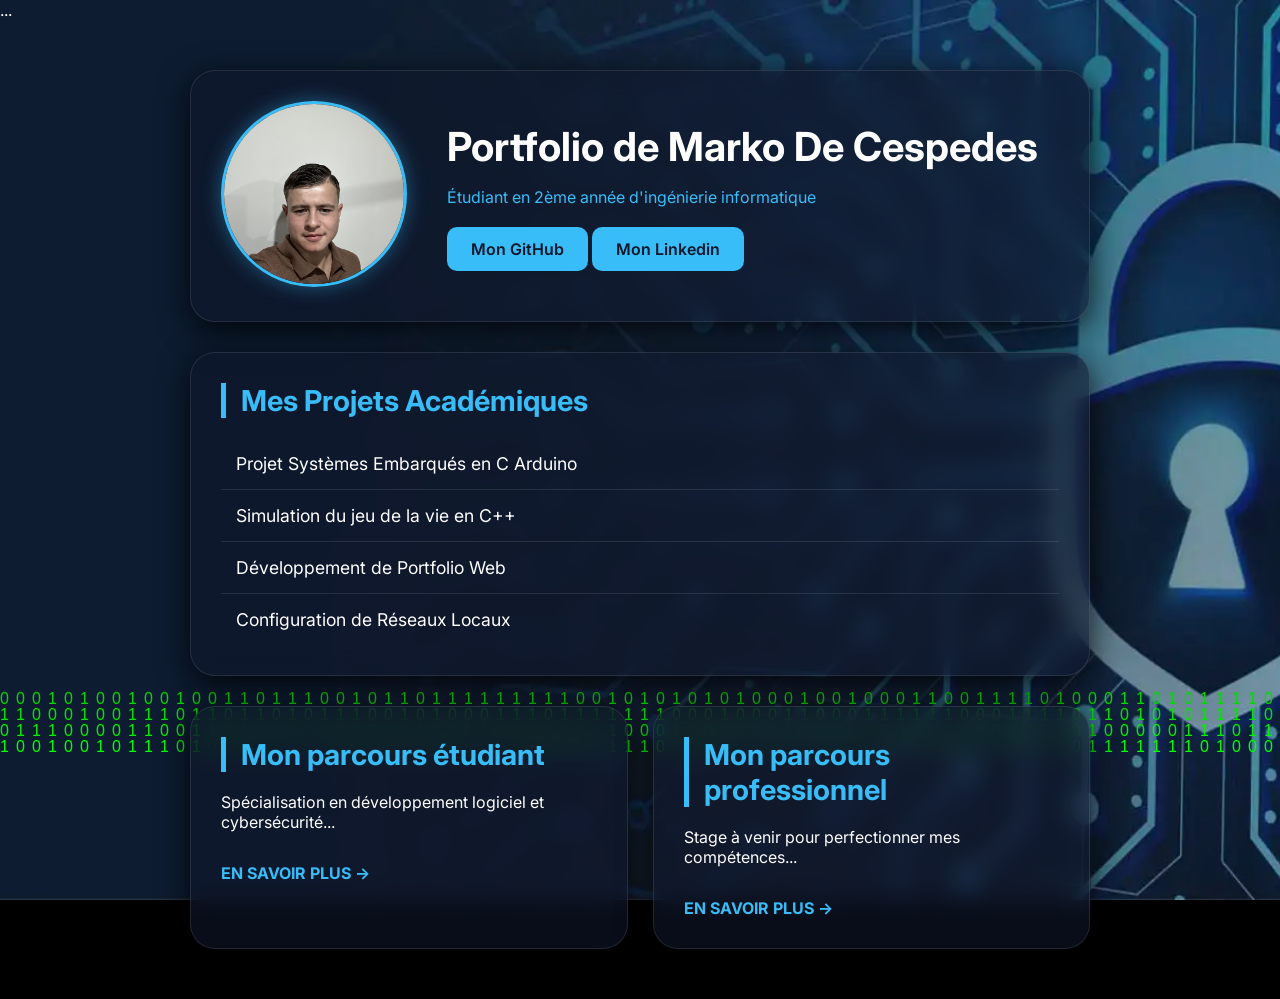
<file: index.html>
<!DOCTYPE html>
<html lang="fr">
<head>
    <meta charset="UTF-8">
    <!DOCTYPE html>
<html lang="fr">
<head>
    <meta charset="UTF-8">
    <meta name="viewport" content="width=device-width, initial-scale=1.0">
    
    <title>Projet Réseau | Marko</title>
    <link rel="stylesheet" href="../CSS/projet-reseau.css">
</head>
<body>
...
    <meta name="viewport" content="width=device-width, initial-scale=1.0">
    <title>Marko | Portfolio</title>
    <link rel="stylesheet" href="CSS/style.css">
    <link href="https://fonts.googleapis.com/css2?family=Inter:wght@400;700&display=swap" rel="stylesheet">
</head>
<body>
    <canvas id="matrixCanvas"></canvas>
    <div class="page-wrapper">
        
        <div class="glass-card profile-card">
            <div class="main-layout">
                <div class="photo-column">
                    <img src="IMAGE/IMG_2701.jpg" alt="Photo de Marko" class="profile-img">
                </div>
                <div class="text-column">
                    <h1 class="welcome-text">Portfolio de Marko De Cespedes</h1>
                    <p class="tagline">Étudiant en 2ème année d'ingénierie informatique</p>
                    <div class="links">
                        <a href="https://github.com/ushmarko-ui" target="_blank" class="btn btn-primary">Mon GitHub</a>
                         <a href="https://www.linkedin.com/in/marko-de-cespedes-139695360/" target="_blank" class="btn btn-primary">Mon Linkedin</a>
                    </div>
                </div>
            </div>
        </div>

        <div class="glass-card projects-container">
            <h2>Mes Projets Académiques</h2>
            <ul class="projects-list">
                <li><a href="HTML/projet-systeme.html">Projet Systèmes Embarqués en C Arduino</a></li>
                <li><a href="HTML/projet-algo.html">Simulation du jeu de la vie en C++</a></li>
                <li><a href="HTML/projet-web.html">Développement de Portfolio Web</a></li>
                <li><a href="HTML/projet-reseau.html">Configuration de Réseaux Locaux</a></li>
            </ul>
        </div>

        <div class="cards-container">
            <div class="glass-card about-card">
                <h2>Mon parcours étudiant</h2>
                <p>Spécialisation en développement logiciel et cybersécurité...</p>
                <a href="HTML/parcours.html" class="btn-more">EN SAVOIR PLUS →</a>
            </div>
            
            <div class="glass-card about-card">
                <h2>Mon parcours professionnel</h2>
                <p>Stage à venir pour perfectionner mes compétences...</p>
                <a href="HTML/professionnel.html" class="btn-more">EN SAVOIR PLUS →</a>
            </div>
        </div>
    </div>

</body>
</html>
</div> <script>
        const canvas = document.getElementById('matrixCanvas');
        const ctx = canvas.getContext('2d');

        // On ajuste la taille du canvas à celle de la fenêtre
        canvas.height = window.innerHeight;
        canvas.width = window.innerWidth;

        // Les caractères à utiliser (tu peux ajouter des Katakana si tu veux le vrai style Matrix)
        const characters = '01'; 
        const fontSize = 16;
        const columns = canvas.width / fontSize; // Nombre de colonnes de pluie

        // Un tableau pour gérer la position 'y' de chaque colonne
        const drops = [];
        // On initialise chaque colonne en haut de l'écran
        for (let x = 0; x < columns; x++) {
            drops[x] = 1;
        }

        // La fonction qui dessine la pluie
        function draw() {
            // Fond noir très transparent pour créer l'effet de traînée
            ctx.fillStyle = 'rgba(0, 0, 0, 0.05)';
            ctx.fillRect(0, 0, canvas.width, canvas.height);

            // Couleur verte fluo pour les chiffres (style image_6.png)
            ctx.fillStyle = '#0F0'; 
            ctx.font = fontSize + 'px arial';

            // On boucle sur chaque colonne
            for (let i = 0; i < drops.length; i++) {
                // On choisit un caractère au hasard (0 ou 1)
                const text = characters.charAt(Math.floor(Math.random() * characters.length));
                
                // On le dessine à sa position (x, y)
                // x = indice de colonne * taille police
                // y = valeur de la drop * taille police
                ctx.fillText(text, i * fontSize, drops[i] * fontSize);

                // Si la goutte arrive en bas de l'écran, on la remet en haut aléatoirement
                if (drops[i] * fontSize > canvas.height && Math.random() > 0.975) {
                    drops[i] = 0;
                }

                // On fait descendre la goutte
                drops[i]++;
            }
        }

        // On lance l'animation (toutes les 33 millisecondes = ~30 FPS)
        setInterval(draw, 33);

        // Gestion du redimensionnement de la fenêtre
        window.addEventListener('resize', () => {
            canvas.height = window.innerHeight;
            canvas.width = window.innerWidth;
            // Optionnel : recalculer les colonnes ici
        });
    </script>
</body>
</html>
</file>
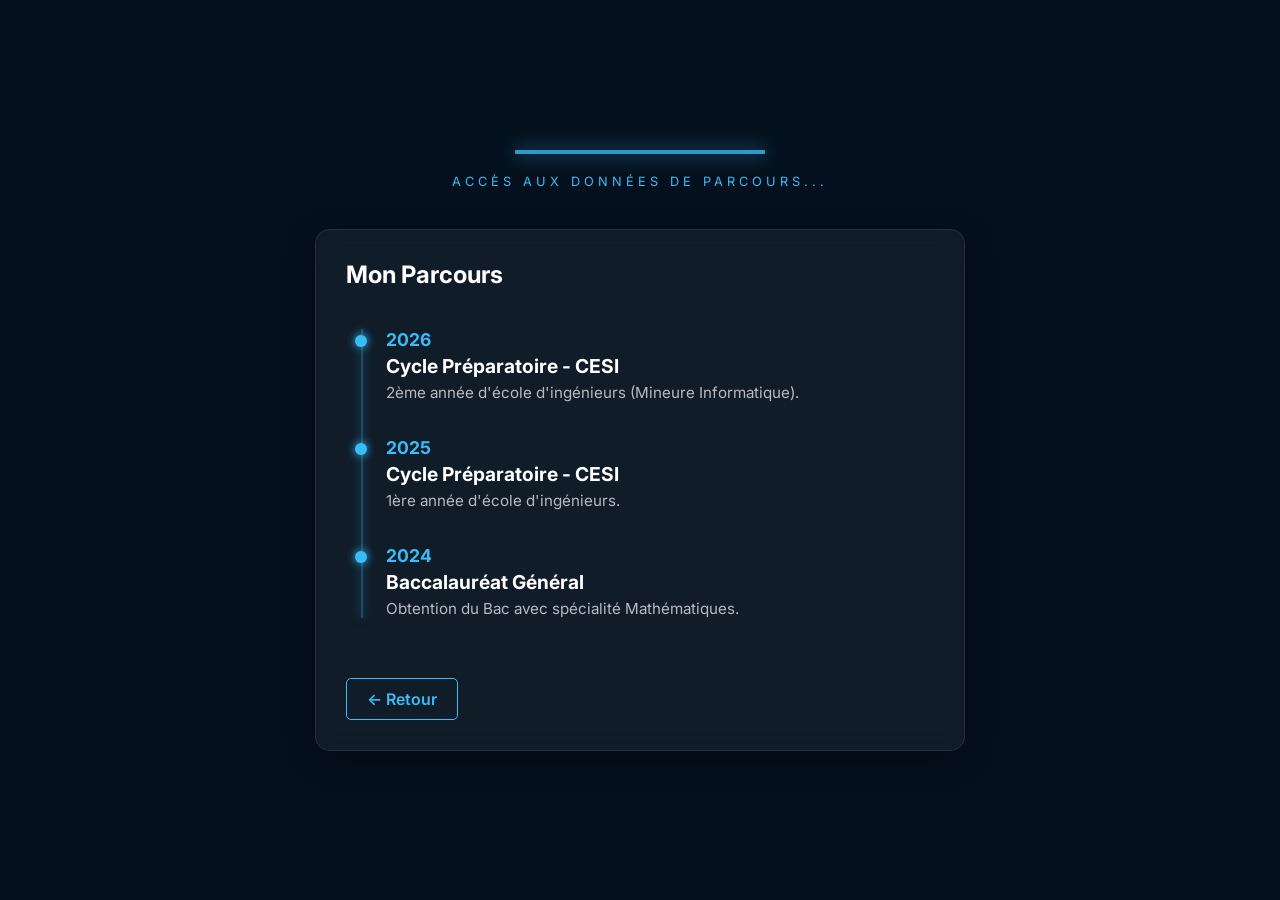
<file: HTML/parcours.html>
<!DOCTYPE html>
<html lang="fr">
<head>
    <meta charset="UTF-8">
    <meta name="viewport" content="width=device-width, initial-scale=1.0">
    <title>Mon Parcours | Marko</title>
    
    <link rel="stylesheet" href="../CSS/style.css">
    <link rel="stylesheet" href="../CSS/parcours.css">
    
    <link href="https://fonts.googleapis.com/css2?family=Inter:wght@400;700&display=swap" rel="stylesheet">
</head>
<body>

    <div class="loading-container">
        <div class="cyber-line"></div>
        <p class="status-text">Accès aux données de parcours...</p>

        <div class="glass-card timeline-container">
            <h2>Mon Parcours</h2>
            
            <div class="timeline">
                <div class="timeline-item">
                    <div class="timeline-date">2026</div>
                    <div class="timeline-content">
                        <h3>Cycle Préparatoire - CESI</h3>
                        <p>2ème année d'école d'ingénieurs (Mineure Informatique).</p>
                    </div>
                </div>

                <div class="timeline-item">
                    <div class="timeline-date">2025</div>
                    <div class="timeline-content">
                        <h3>Cycle Préparatoire - CESI</h3>
                        <p>1ère année d'école d'ingénieurs.</p>
                    </div>
                </div>

                <div class="timeline-item">
                    <div class="timeline-date">2024</div>
                    <div class="timeline-content">
                        <h3>Baccalauréat Général</h3>
                        <p>Obtention du Bac avec spécialité Mathématiques.</p>
                    </div>
                </div>
            </div>

            <a href="../index.html" class="btn btn-secondary" style="margin-top: 20px; display: inline-block;">← Retour</a>
        </div>
    </div>

</body>
</html>
</file>
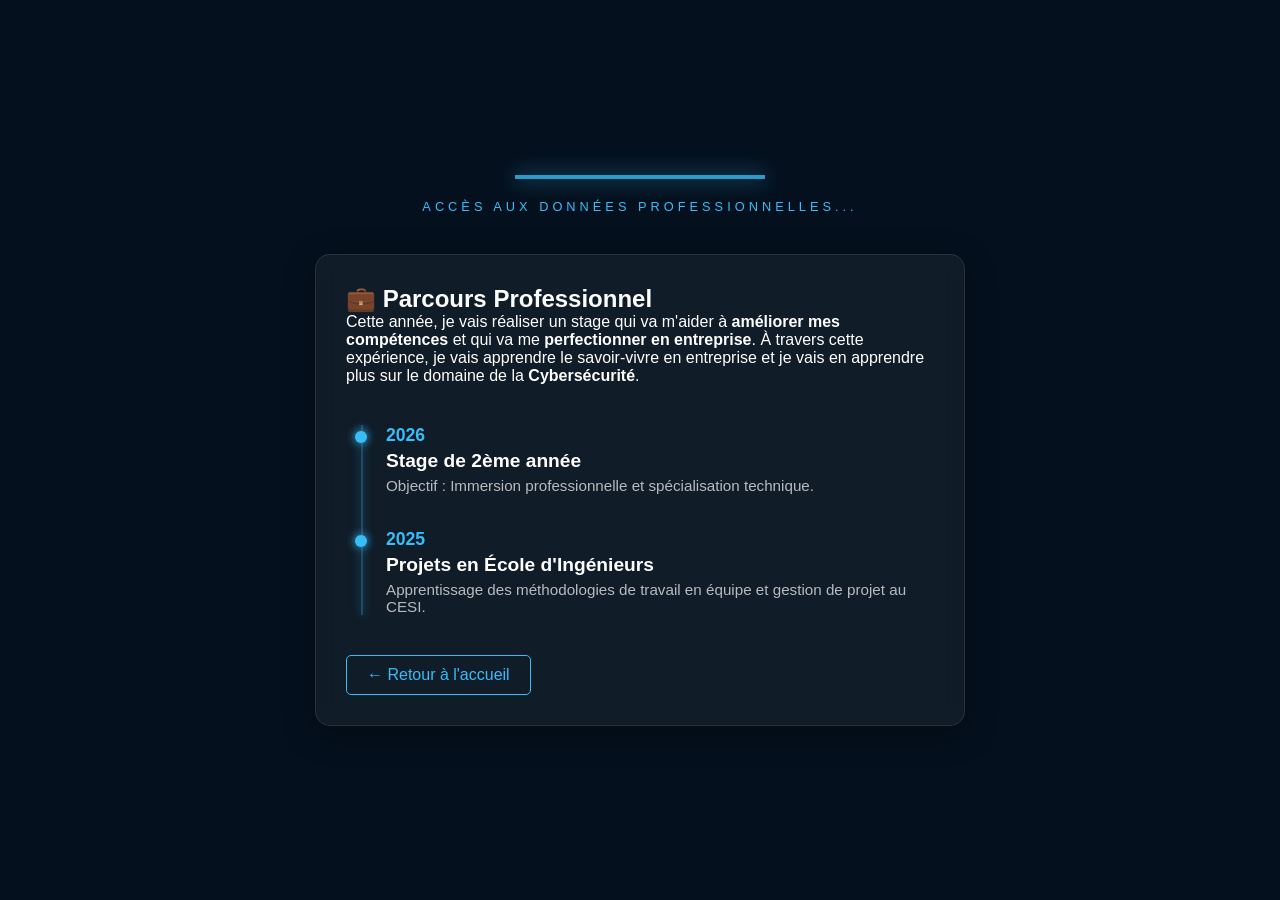
<file: HTML/professionnel.html>
<!DOCTYPE html>
<html lang="fr">
<head>
    <meta charset="UTF-8">
    <meta name="viewport" content="width=device-width, initial-scale=1.0">
    <title>Parcours Professionnel | Marko</title>
    <link rel="stylesheet" href="../CSS/style.css">
    <link rel="stylesheet" href="../CSS/parcours.css"> </head>
<body>

    <div class="loading-container">
        <div class="cyber-line"></div>
        <p class="status-text">Accès aux données professionnelles...</p>

        <div class="glass-card timeline-container">
            <h2>💼 Parcours Professionnel</h2>
            
            <div class="pro-intro">
                <p>Cette année, je vais réaliser un stage qui va m'aider à <strong>améliorer mes compétences</strong> et qui va me <strong>perfectionner en entreprise</strong>. À travers cette expérience, je vais apprendre le savoir-vivre en entreprise et je vais en apprendre plus sur le domaine de la <strong>Cybersécurité</strong>.</p>
            </div>

            <div class="timeline">
                <div class="timeline-item">
                    <div class="timeline-date">2026</div>
                    <div class="timeline-content">
                        <h3>Stage de 2ème année</h3>
                        <p>Objectif : Immersion professionnelle et spécialisation technique.</p>
                    </div>
                </div>

                <div class="timeline-item">
                    <div class="timeline-date">2025</div>
                    <div class="timeline-content">
                        <h3>Projets en École d'Ingénieurs</h3>
                        <p>Apprentissage des méthodologies de travail en équipe et gestion de projet au CESI.</p>
                    </div>
                </div>
            </div>

            <a href="../index.html" class="btn-secondary">← Retour à l'accueil</a>
        </div>
    </div>

</body>
</html>
</file>
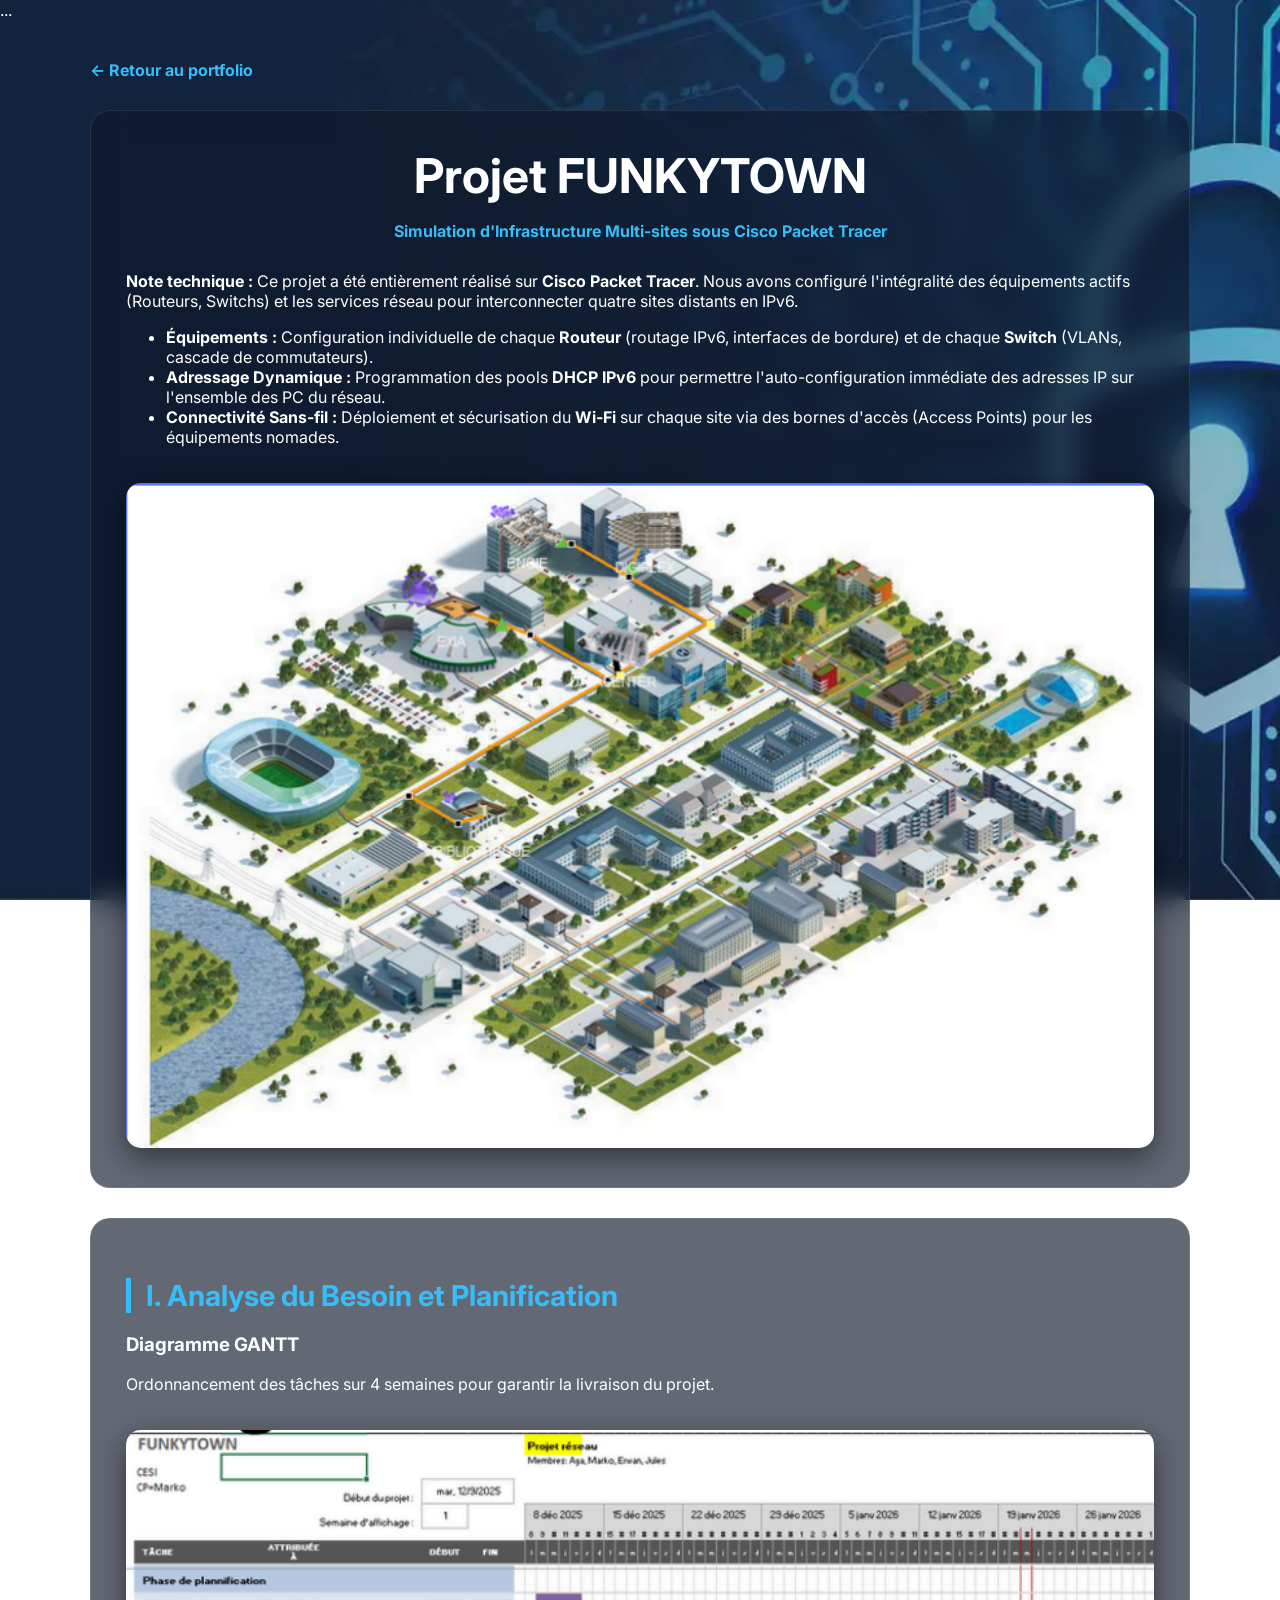
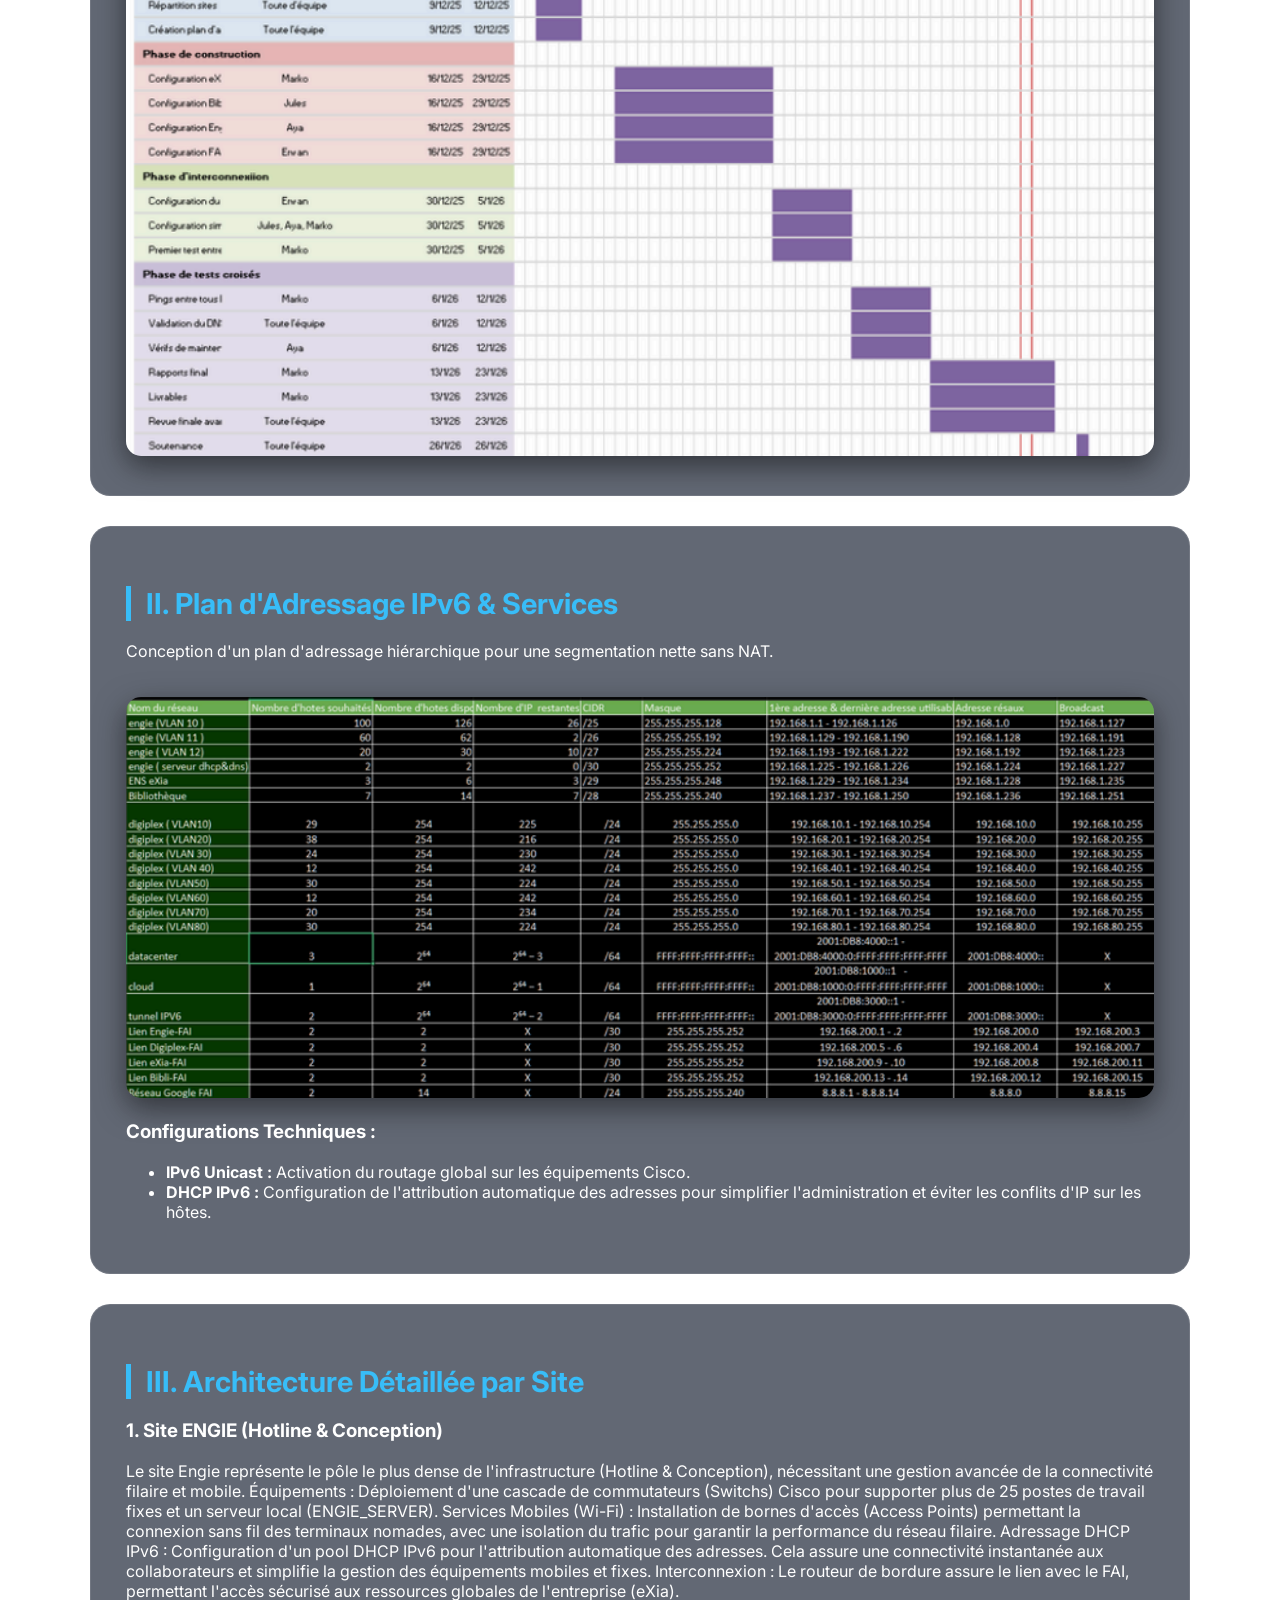
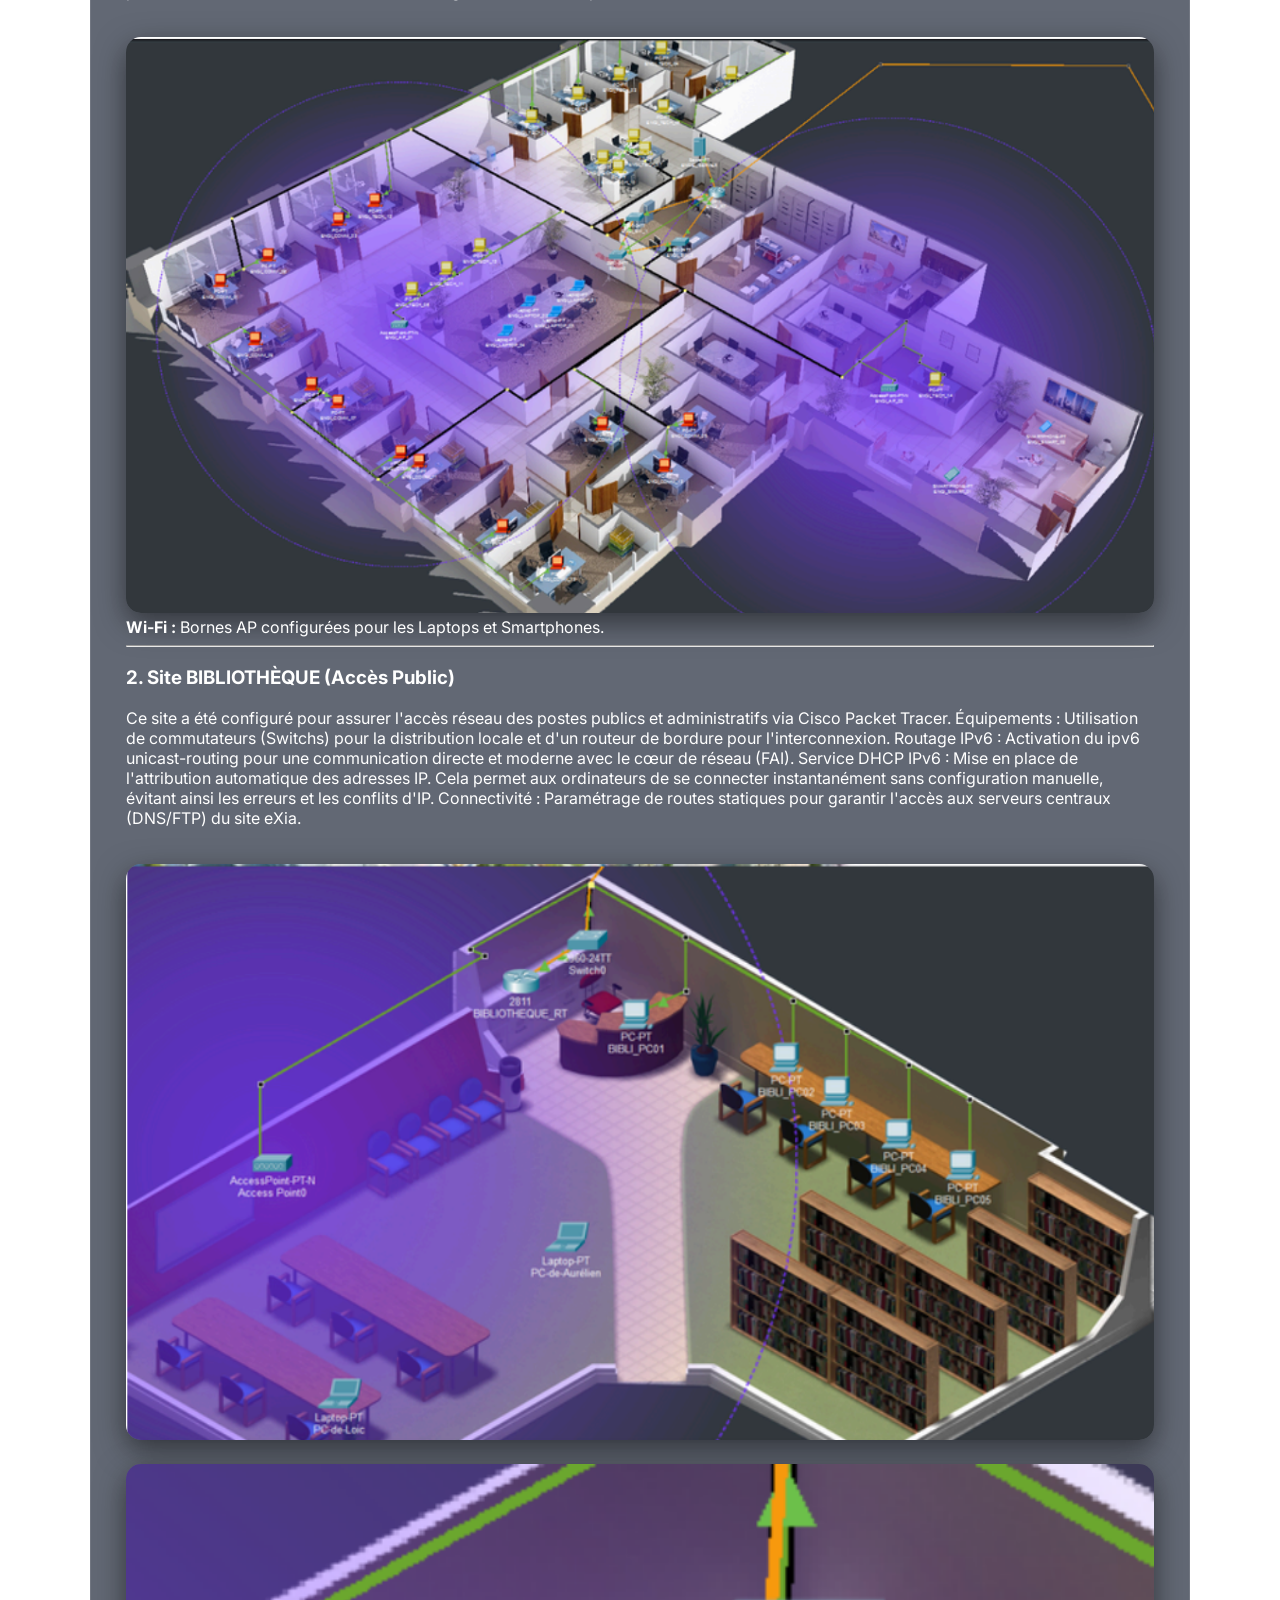
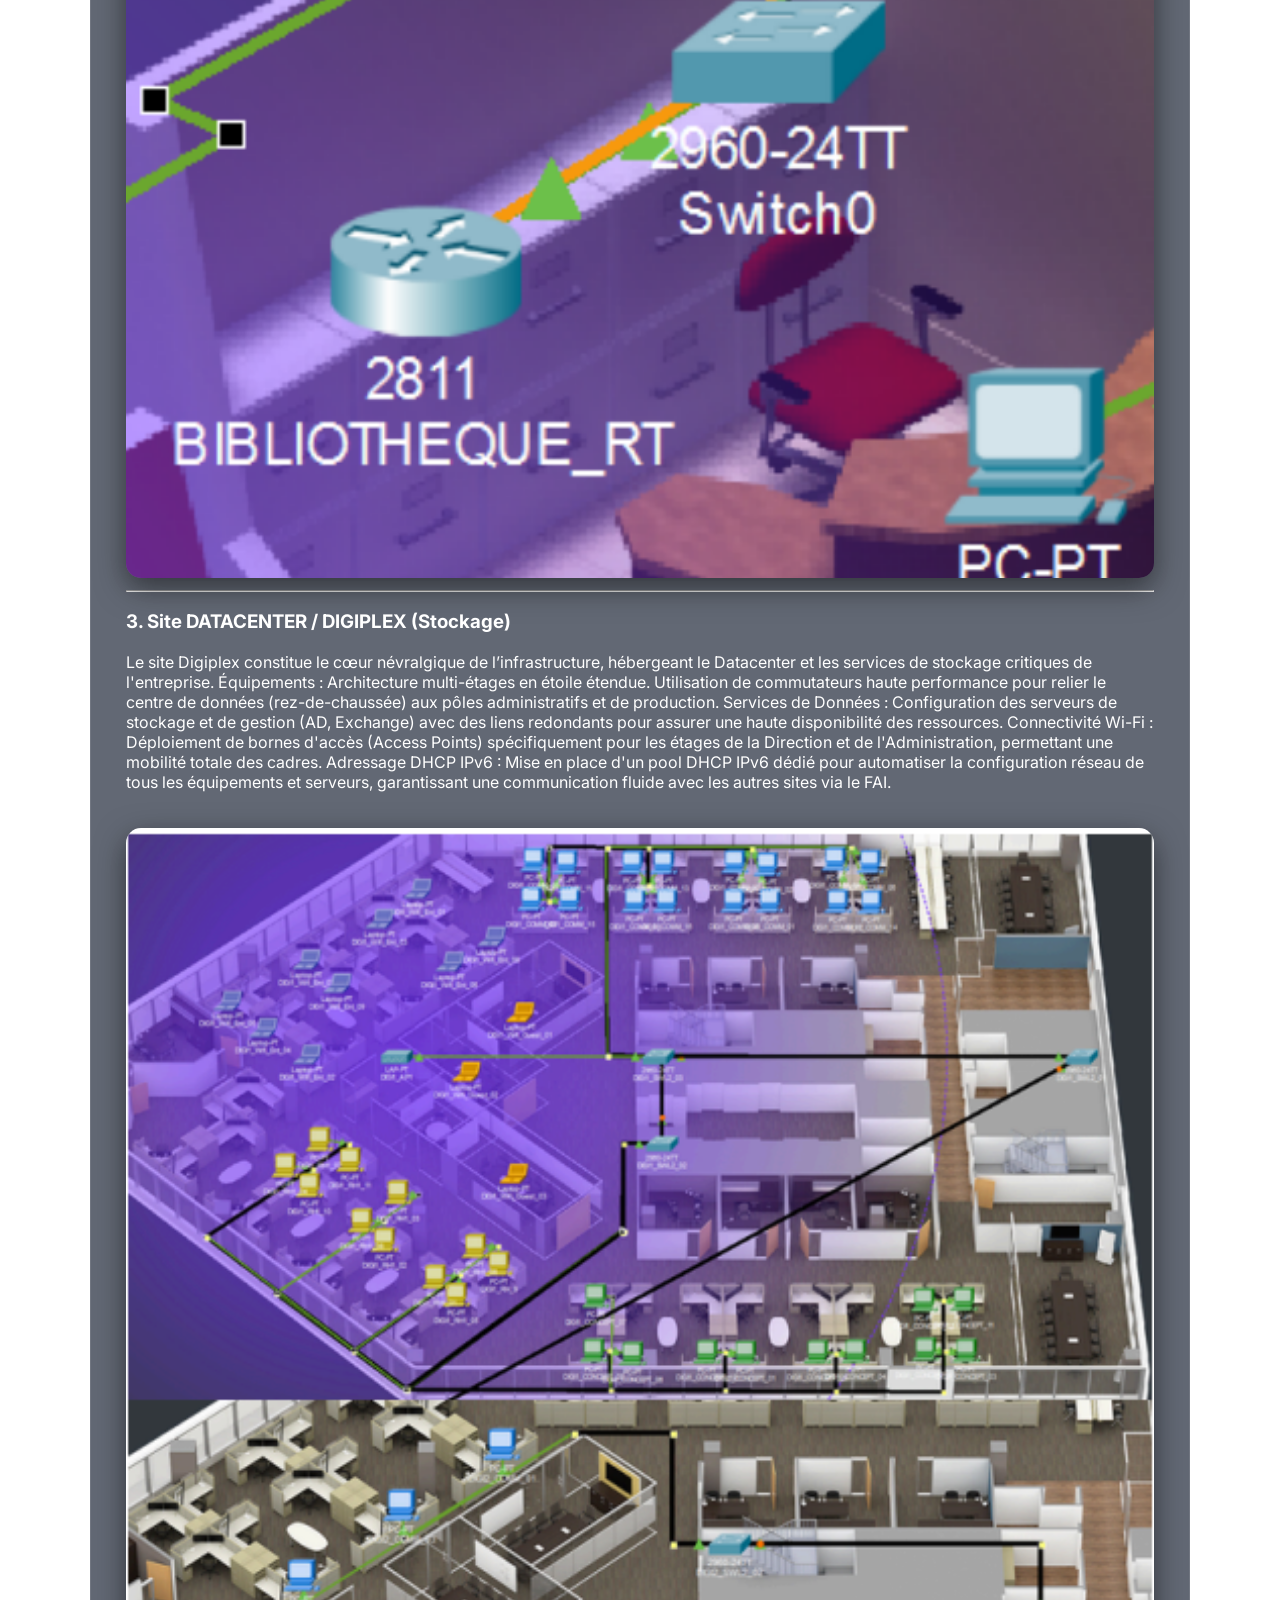
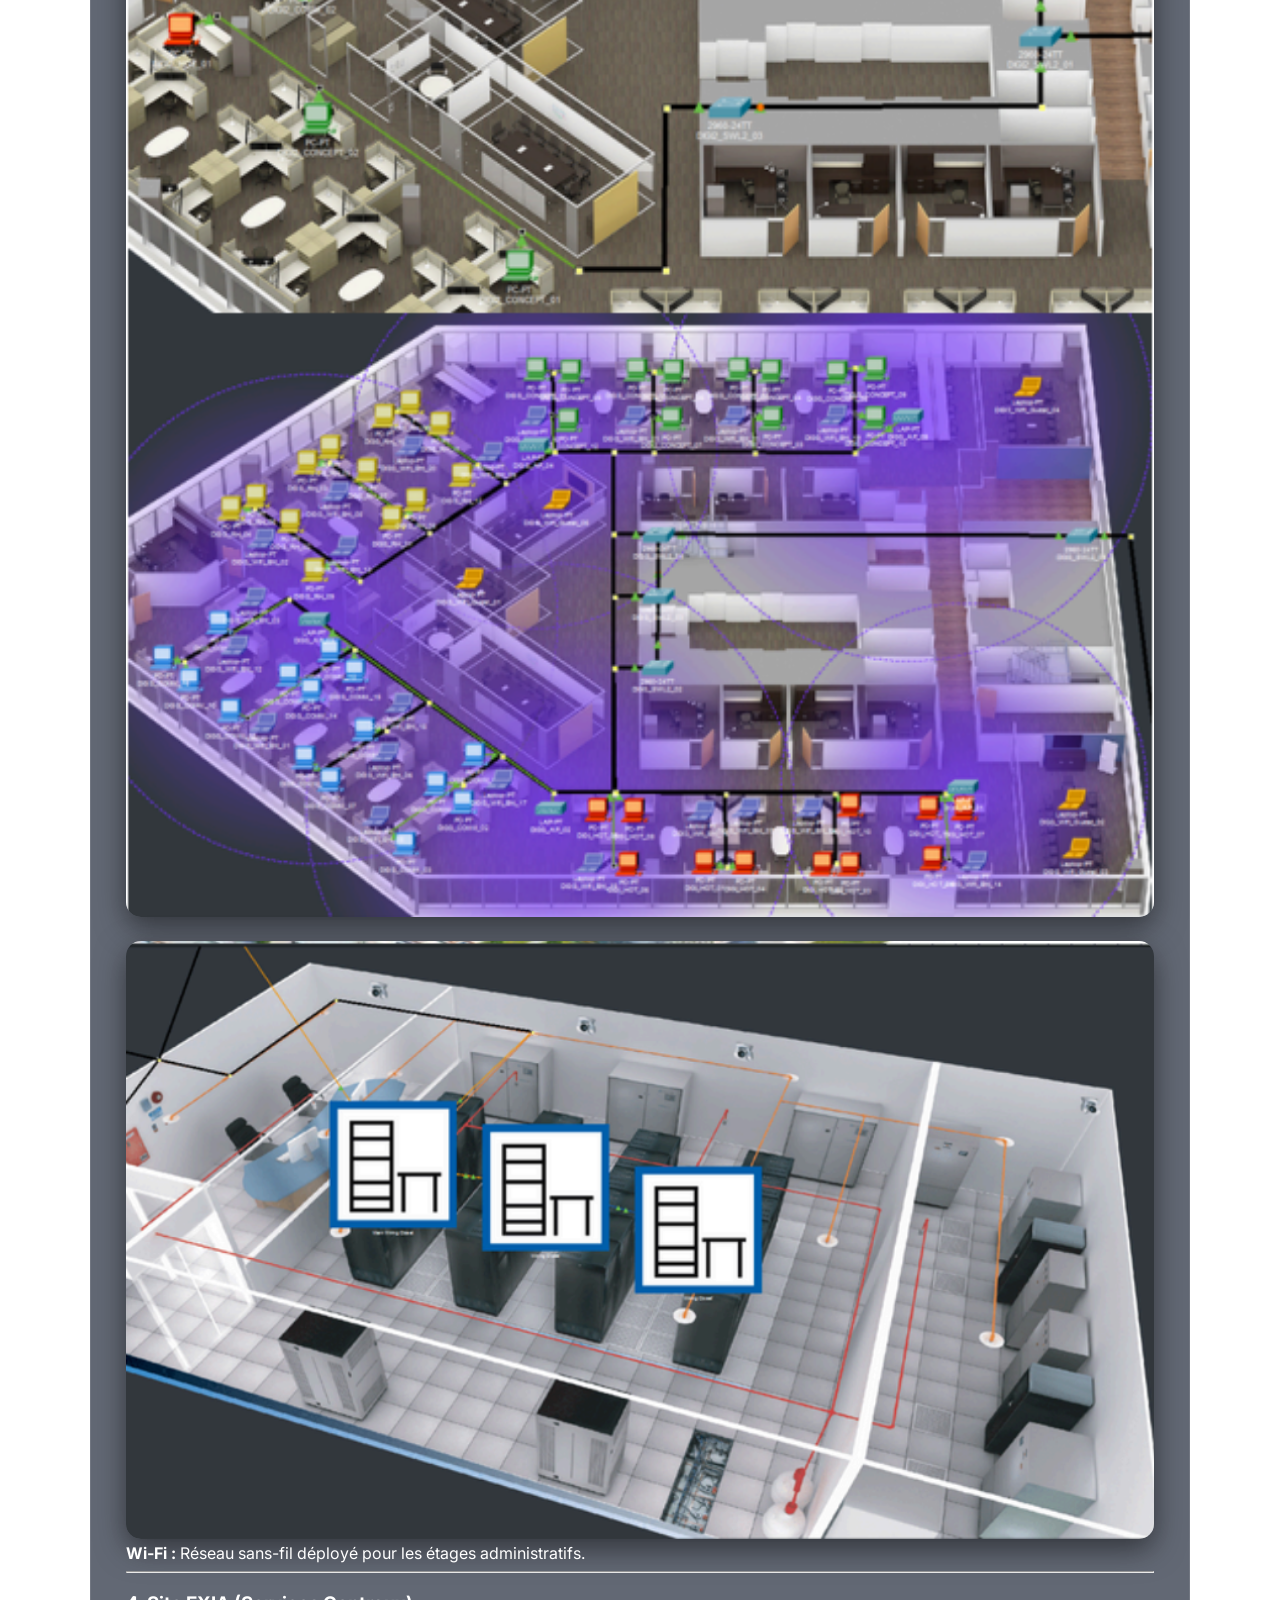
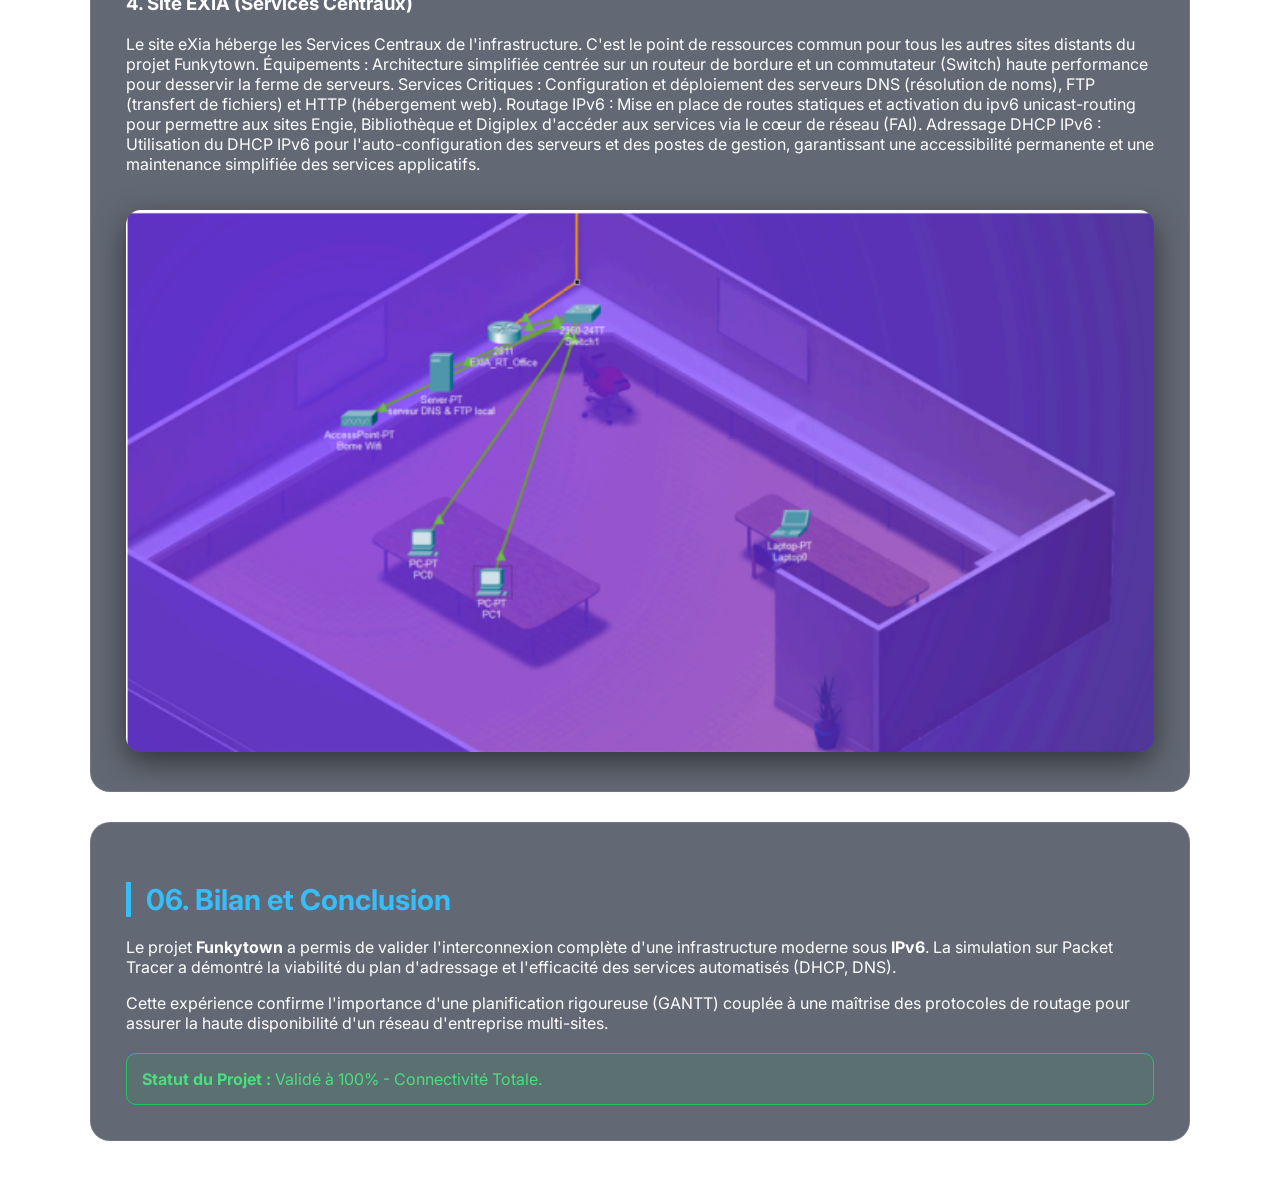
<file: HTML/projet-reseau.html>
<!DOCTYPE html>
<html lang="fr">
<head>
    <meta charset="UTF-8">
    <!DOCTYPE html>
<html lang="fr">
<head>
    <meta charset="UTF-8">
    <meta name="viewport" content="width=device-width, initial-scale=1.0">
    
    <title>Projet Réseau | Marko</title>
    <link rel="stylesheet" href="../CSS/projet-reseau.css">
</head>
<body>
...
    <meta name="viewport" content="width=device-width, initial-scale=1.0">
    <title>Architecture Réseau Multi-sites | Marko</title>
    <link rel="stylesheet" href="../CSS/projet-reseau.css">
    <link href="https://fonts.googleapis.com/css2?family=Inter:wght@400;700&display=swap" rel="stylesheet">
</head>
<body>

    <div class="page-wrapper">
        <a href="../index.html" class="btn-back">← Retour au portfolio</a>

        <header class="glass-card header-section">
            <h1>Projet FUNKYTOWN</h1>
            <p class="subtitle">Simulation d'Infrastructure Multi-sites sous Cisco Packet Tracer</p>
            
            <div class="intro-dev">
                <p><strong>Note technique :</strong> Ce projet a été entièrement réalisé sur <strong>Cisco Packet Tracer</strong>. Nous avons configuré l'intégralité des équipements actifs (Routeurs, Switchs) et les services réseau pour interconnecter quatre sites distants en IPv6.</p>
                 <ul class="intro-list">
            <li><strong>Équipements :</strong> Configuration individuelle de chaque <strong>Routeur</strong> (routage IPv6, interfaces de bordure) et de chaque <strong>Switch</strong> (VLANs, cascade de commutateurs).</li>
            <li><strong>Adressage Dynamique :</strong> Programmation des pools <strong>DHCP IPv6</strong> pour permettre l'auto-configuration immédiate des adresses IP sur l'ensemble des PC du réseau.</li>
            <li><strong>Connectivité Sans-fil :</strong> Déploiement et sécurisation du <strong>Wi-Fi</strong> sur chaque site via des bornes d'accès (Access Points) pour les équipements nomades.</li>
        </ul>
                <img src="../IMAGE/site_funkytown.png" alt="Funkytown" class="img-full img-border">
            </div>
        </header>

        <section class="glass-card">
            <h2>I. Analyse du Besoin et Planification</h2>
            
            
            <div class="margin-top">
                <h3>Diagramme GANTT</h3>
                <p>Ordonnancement des tâches sur 4 semaines pour garantir la livraison du projet.</p>
                <img src="../IMAGE/Gantt.png" alt="Diagramme GANTT" class="img-full img-border">
            </div>
        </section>

        <section class="glass-card">
            <h2>II. Plan d'Adressage IPv6 & Services</h2>
            <p>Conception d'un plan d'adressage hiérarchique pour une segmentation nette sans NAT.</p>
            <img src="../IMAGE/plan_Dadressage.png" alt="Plan d'adressage Excel" class="img-full img-border">
            
            <div class="explanation-box">
                <h3>Configurations Techniques :</h3>
                <ul>
                    <li><strong>IPv6 Unicast :</strong> Activation du routage global sur les équipements Cisco.</li>
                    <li><strong>DHCP IPv6 :</strong> Configuration de l'attribution automatique des adresses pour simplifier l'administration et éviter les conflits d'IP sur les hôtes.</li>
                </ul>
            </div>
        </section>

        <section class="glass-card">
            <h2>III. Architecture Détaillée par Site</h2>

            <div class="site-block">
                <h3>1. Site ENGIE (Hotline & Conception)</h3>
                <p>Le site Engie représente le pôle le plus dense de l'infrastructure (Hotline & Conception), nécessitant une gestion avancée de la connectivité filaire et mobile.

Équipements : Déploiement d'une cascade de commutateurs (Switchs) Cisco pour supporter plus de 25 postes de travail fixes et un serveur local (ENGIE_SERVER).

Services Mobiles (Wi-Fi) : Installation de bornes d'accès (Access Points) permettant la connexion sans fil des terminaux nomades, avec une isolation du trafic pour garantir la performance du réseau filaire.

Adressage DHCP IPv6 : Configuration d'un pool DHCP IPv6 pour l'attribution automatique des adresses. Cela assure une connectivité instantanée aux collaborateurs et simplifie la gestion des équipements mobiles et fixes.

Interconnexion : Le routeur de bordure assure le lien avec le FAI, permettant l'accès sécurisé aux ressources globales de l'entreprise (eXia).</p>
                <img src="../IMAGE/Engie.png" alt="Site Engie" class="img-full">
                <div class="tech-tag"><strong>Wi-Fi :</strong> Bornes AP configurées pour les Laptops et Smartphones.</div>
            </div>

            <hr class="separator">

            <div class="site-block">
                <h3>2. Site BIBLIOTHÈQUE (Accès Public)</h3>
                <p>Ce site a été configuré pour assurer l'accès réseau des postes publics et administratifs via Cisco Packet Tracer.
Équipements : Utilisation de commutateurs (Switchs) pour la distribution locale et d'un routeur de bordure pour l'interconnexion.
Routage IPv6 : Activation du ipv6 unicast-routing pour une communication directe et moderne avec le cœur de réseau (FAI).
Service DHCP IPv6 : Mise en place de l'attribution automatique des adresses IP. Cela permet aux ordinateurs de se connecter instantanément sans configuration manuelle, évitant ainsi les erreurs et les conflits d'IP.
Connectivité : Paramétrage de routes statiques pour garantir l'accès aux serveurs centraux (DNS/FTP) du site eXia.</p>
                <img src="../IMAGE/Bibli.png" alt="Site Bibliothèque" class="img-full">
                <img src="../IMAGE/routeur_et_switch_bibli.png" alt="Site Bibliothèque" class="img-full">
            </div>

            <hr class="separator">

            <div class="site-block">
                <h3>3. Site DATACENTER / DIGIPLEX (Stockage)</h3>
                <p>Le site Digiplex constitue le cœur névralgique de l’infrastructure, hébergeant le Datacenter et les services de stockage critiques de l'entreprise.
Équipements : Architecture multi-étages en étoile étendue. Utilisation de commutateurs haute performance pour relier le centre de données (rez-de-chaussée) aux pôles administratifs et de production.
Services de Données : Configuration des serveurs de stockage et de gestion (AD, Exchange) avec des liens redondants pour assurer une haute disponibilité des ressources.
Connectivité Wi-Fi : Déploiement de bornes d'accès (Access Points) spécifiquement pour les étages de la Direction et de l'Administration, permettant une mobilité totale des cadres.
Adressage DHCP IPv6 : Mise en place d'un pool DHCP IPv6 dédié pour automatiser la configuration réseau de tous les équipements et serveurs, garantissant une communication fluide avec les autres sites via le FAI.</p>
                <img src="../IMAGE/digiplex.png" alt="Digiplex" class="img-full">
                <img src="../IMAGE/datacenter.png" alt="Datacenter" class="img-full">
                <div class="tech-tag"><strong>Wi-Fi :</strong> Réseau sans-fil déployé pour les étages administratifs.</div>
            </div>

            <hr class="separator">

            <div class="site-block">
                <h3>4. Site EXIA (Services Centraux)</h3>
                <p>Le site eXia héberge les Services Centraux de l'infrastructure. C'est le point de ressources commun pour tous les autres sites distants du projet Funkytown.
Équipements : Architecture simplifiée centrée sur un routeur de bordure et un commutateur (Switch) haute performance pour desservir la ferme de serveurs.
Services Critiques : Configuration et déploiement des serveurs DNS (résolution de noms), FTP (transfert de fichiers) et HTTP (hébergement web).
Routage IPv6 : Mise en place de routes statiques et activation du ipv6 unicast-routing pour permettre aux sites Engie, Bibliothèque et Digiplex d'accéder aux services via le cœur de réseau (FAI).
Adressage DHCP IPv6 : Utilisation du DHCP IPv6 pour l'auto-configuration des serveurs et des postes de gestion, garantissant une accessibilité permanente et une maintenance simplifiée des services applicatifs.</p>
                <img src="../IMAGE/eXia.png" alt="Site eXia" class="img-full">
            </div>
        </section>


<section class="glass-card conclusion-section">
    <h2>06. Bilan et Conclusion</h2>
    <div class="conclusion-content">
        <p>Le projet <strong>Funkytown</strong> a permis de valider l'interconnexion complète d'une infrastructure moderne sous <strong>IPv6</strong>. La simulation sur Packet Tracer a démontré la viabilité du plan d'adressage et l'efficacité des services automatisés (DHCP, DNS).</p>
        <p>Cette expérience confirme l'importance d'une planification rigoureuse (GANTT) couplée à une maîtrise des protocoles de routage pour assurer la haute disponibilité d'un réseau d'entreprise multi-sites.</p>
    </div>
    <div class="alert-box success">
        <strong>Statut du Projet :</strong> Validé à 100% - Connectivité Totale.
    </div>
</section>
    </div>

</body>
</html>
</file>
<file: CSS/projet-reseau.css>
/* --- STYLE RÉSEAU --- */
body {
    background-image: url('../IMAGE/Cybersecurity-strategy-services-cloud4c-webpage-1.webp');
    background-size: cover;
    background-position: center;
    background-attachment: fixed;
    margin: 0;
    font-family: 'Inter', sans-serif;
    color: white;
}

.page-wrapper {
    max-width: 1100px;
    margin: 0 auto;
    padding: 40px 20px;
    display: flex;
    flex-direction: column;
    gap: 30px;
}

.glass-card {
    background: rgba(15, 23, 42, 0.65);
    backdrop-filter: blur(15px);
    border: 1px solid rgba(255, 255, 255, 0.1);
    border-radius: 20px;
    padding: 35px;
}

h1 { font-size: 3rem; text-align: center; margin: 0; color: #fff; }
h2 { color: #38bdf8; font-size: 1.8rem; margin-bottom: 20px; border-left: 5px solid #38bdf8; padding-left: 15px; }
.subtitle { text-align: center; color: #38bdf8; font-weight: bold; margin-bottom: 30px; }

/* Grille de stats technique */
.stats-grid {
    display: grid;
    grid-template-columns: repeat(auto-fit, minmax(200px, 1fr));
    gap: 15px;
    margin-top: 20px;
}

.stat-item {
    background: rgba(56, 189, 248, 0.1);
    border: 1px solid rgba(56, 189, 248, 0.3);
    padding: 15px;
    border-radius: 10px;
    text-align: center;
    font-size: 0.9rem;
}

.intro-box { font-style: italic; border-bottom: 1px solid rgba(255,255,255,0.1); padding-bottom: 20px; }

/* Images */
.img-full { width: 100%; border-radius: 15px; margin-top: 20px; box-shadow: 0 10px 30px rgba(0,0,0,0.5); }
.img-responsive { width: 100%; border-radius: 10px; }
.split-content { display: flex; gap: 40px; align-items: center; }

/* Code */
.code-block {
    background: #011627;
    color: #d6deeb;
    padding: 20px;
    border-radius: 12px;
    border-left: 4px solid #38bdf8;
    font-family: 'Courier New', monospace;
    font-size: 0.9rem;
}

.alert-box {
    background: rgba(34, 197, 94, 0.1);
    border: 1px solid #22c55e;
    padding: 15px;
    border-radius: 10px;
    margin-top: 20px;
    color: #4ade80;
}

.btn-back { color: #38bdf8; text-decoration: none; font-weight: bold; }
</file>
<file: CSS/style.css>
/* --- RESET ET FOND ANIMÉ --- */
body {
    margin: 0;
    padding: 0;
    background-color: #000; /* Fond noir obligatoire pour Matrix */
    min-height: 100vh;
    font-family: 'Inter', sans-serif;
    color: white;
    overflow-x: hidden;
}

/* Le Canvas Matrix qui prend tout l'écran en arrière-plan */
#matrixCanvas {
    position: fixed;
    top: 0;
    left: 0;
    width: 100vw;
    height: 100vh;
    z-index: -1; /* Derrière tout le contenu */
}

/* --- LE CONTENEUR QUI CENTRE TOUT --- */
.page-wrapper {
    display: flex;
    flex-direction: column;
    align-items: center; 
    padding: 50px;
    box-sizing: border-box;
    min-height: 100vh;
    gap: 30px;
    position: relative;
    z-index: 1; /* Devant le canvas */
    background: transparent;
}

/* Style commun "Glassmorphism" (Cartes translucides) */
.glass-card {
    background: rgba(15, 23, 42, 0.6); /* Un peu plus sombre pour mieux voir le vert */
    backdrop-filter: blur(12px);
    -webkit-backdrop-filter: blur(12px);
    border: 1px solid rgba(255, 255, 255, 0.1);
    border-radius: 25px;
    padding: 30px;
    box-shadow: 0 8px 32px 0 rgba(0, 0, 0, 0.8);
    width: 100%;
    box-sizing: border-box;
}

/* --- SECTIONS --- */
.profile-card, .projects-container, .cards-container {
    max-width: 900px;
    width: 100%;
}

.projects-container h2, .about-card h2 {
    color: #38bdf8;
    margin-top: 0;
    font-size: 1.8rem;
}

.projects-list {
    list-style: none;
    padding: 0;
    margin: 0;
}

.projects-list li {
    padding: 15px;
    border-bottom: 1px solid rgba(255, 255, 255, 0.1);
    transition: background 0.3s ease;
}

.projects-list li:last-child { border-bottom: none; }

.projects-list li:hover {
    background: rgba(56, 189, 248, 0.1);
    border-radius: 10px;
}

.projects-list a {
    color: white;
    text-decoration: none;
    font-size: 1.1rem;
    display: block;
}

/* --- DISPOSITION CARTES DU BAS --- */
.cards-container {
    display: flex;
    flex-direction: row;
    gap: 25px;
}

.about-card {
    flex: 1;
}

/* --- ÉLÉMENTS INTERNES --- */
.main-layout { 
    display: flex; 
    align-items: center; 
    gap: 40px; 
}

.profile-img {
    width: 180px; 
    height: 180px;
    border-radius: 50%; 
    border: 3px solid #38bdf8;
    object-fit: cover;
    box-shadow: 0 0 20px rgba(56, 189, 248, 0.4);
}

.welcome-text { font-size: 2.5rem; margin: 0; }
.tagline { color: #38bdf8; margin-bottom: 20px; }

/* BOUTONS */
.btn { 
    text-decoration: none; 
    padding: 12px 24px; 
    border-radius: 10px; 
    font-weight: 600; 
    transition: 0.3s; 
    display: inline-block; 
}

.btn-primary { 
    background: #38bdf8; 
    color: #0f172a; 
}

.btn-primary:hover {
    box-shadow: 0 0 15px #38bdf8;
    transform: scale(1.05);
}

.btn-more {
    display: inline-block; 
    margin-top: 15px; 
    color: #38bdf8;
    text-decoration: none; 
    font-weight: 700; 
    text-transform: uppercase;
    transition: 0.3s;
}

.btn-more:hover { transform: translateX(5px); color: white; }

/* --- RESPONSIVE --- */
@media (max-width: 850px) {
    .main-layout, .cards-container { 
        flex-direction: column; 
        text-align: center; 
    }
    .page-wrapper { padding: 20px; }
    .welcome-text { font-size: 1.8rem; }
}
</file>
<file: CSS/parcours.css>
/* --- RESET ET BASE --- */
* {
    margin: 0;
    padding: 0;
    box-sizing: border-box;
}

body {
    background-color: #04101d; /* Ta couleur de fond sombre */
    font-family: 'Inter', sans-serif;
    overflow-x: hidden; /* Évite le scroll horizontal */
    width: 100%;
    min-height: 100vh;
    display: flex;
    justify-content: center;
    align-items: center;
}

/* --- CONTENEUR PRINCIPAL (Centrage total) --- */
.loading-container {
    display: flex;
    flex-direction: column;
    align-items: center;
    justify-content: center;
    width: 100%;
    min-height: 100vh;
    padding: 20px;
}

/* --- ANIMATION BARRE CYBER --- */
.cyber-line {
    width: 0;
    height: 4px;
    background: #38bdf8;
    box-shadow: 0 0 20px #38bdf8;
    animation: load 2.5s forwards ease-in-out;
}

@keyframes load {
    0% { width: 0; opacity: 0; }
    50% { width: 300px; opacity: 1; }
    100% { width: 250px; opacity: 0.8; }
}

/* --- TEXTE DE STATUT --- */
.status-text {
    margin-top: 20px;
    text-transform: uppercase;
    letter-spacing: 4px;
    font-size: 0.8rem;
    color: #38bdf8;
    text-align: center;
    animation: blink 1s infinite;
}

@keyframes blink {
    50% { opacity: 0.2; }
}

/* --- LA CARTE GLASS (Apparition) --- */
.timeline-container {
    max-width: 650px;
    width: 100%;
    margin-top: 40px;
    background: rgba(255, 255, 255, 0.05); /* Effet verre */
    backdrop-filter: blur(10px);
    border-radius: 15px;
    padding: 30px;
    border: 1px solid rgba(255, 255, 255, 0.1);
    box-shadow: 0 8px 32px rgba(0, 0, 0, 0.3);
    
    opacity: 0;
    animation: fadeIn 1s forwards 1.5s; /* Après la barre charge */
}

@keyframes fadeIn {
    from { opacity: 0; transform: translateY(20px); }
    to { opacity: 1; transform: translateY(0); }
}

/* --- FRISE CHRONOLOGIQUE --- */
.timeline {
    position: relative;
    margin: 40px 0;
    padding-left: 40px;
    text-align: left;
}

.timeline::before {
    content: '';
    position: absolute;
    left: 15px;
    top: 0;
    width: 2px;
    height: 100%;
    background: rgba(56, 189, 248, 0.3);
    box-shadow: 0 0 10px rgba(56, 189, 248, 0.5);
}

.timeline-item {
    position: relative;
    margin-bottom: 35px;
    opacity: 0;
    transform: translateX(-20px);
    animation: slideIn 0.5s forwards;
}

.timeline-item::before {
    content: '';
    position: absolute;
    left: -31px;
    top: 6px;
    width: 12px;
    height: 12px;
    border-radius: 50%;
    background: #38bdf8;
    box-shadow: 0 0 10px #38bdf8;
    z-index: 1;
}

.timeline-date {
    font-weight: bold;
    color: #38bdf8;
    font-size: 1.1rem;
    margin-bottom: 4px;
}

.timeline-content h3 {
    margin: 0;
    font-size: 1.2rem;
    color: white;
}

.timeline-content p {
    margin: 5px 0 0 0;
    font-size: 0.95rem;
    color: rgba(255, 255, 255, 0.7);
}

/* --- DÉLAIS D'APPARITION --- */
.timeline-item:nth-child(1) { animation-delay: 2.7s; }
.timeline-item:nth-child(2) { animation-delay: 3.0s; }
.timeline-item:nth-child(3) { animation-delay: 3.3s; }

@keyframes slideIn {
    to { opacity: 1; transform: translateX(0); }
}

/* --- BOUTON RETOUR --- */
.btn-secondary {
    display: inline-block;
    text-decoration: none;
    color: #38bdf8;
    border: 1px solid #38bdf8;
    padding: 10px 20px;
    border-radius: 5px;
    transition: 0.3s;
}

.btn-secondary:hover {
    background: rgba(56, 189, 248, 0.2);
    box-shadow: 0 0 15px rgba(56, 189, 248, 0.4);
}
</file>
